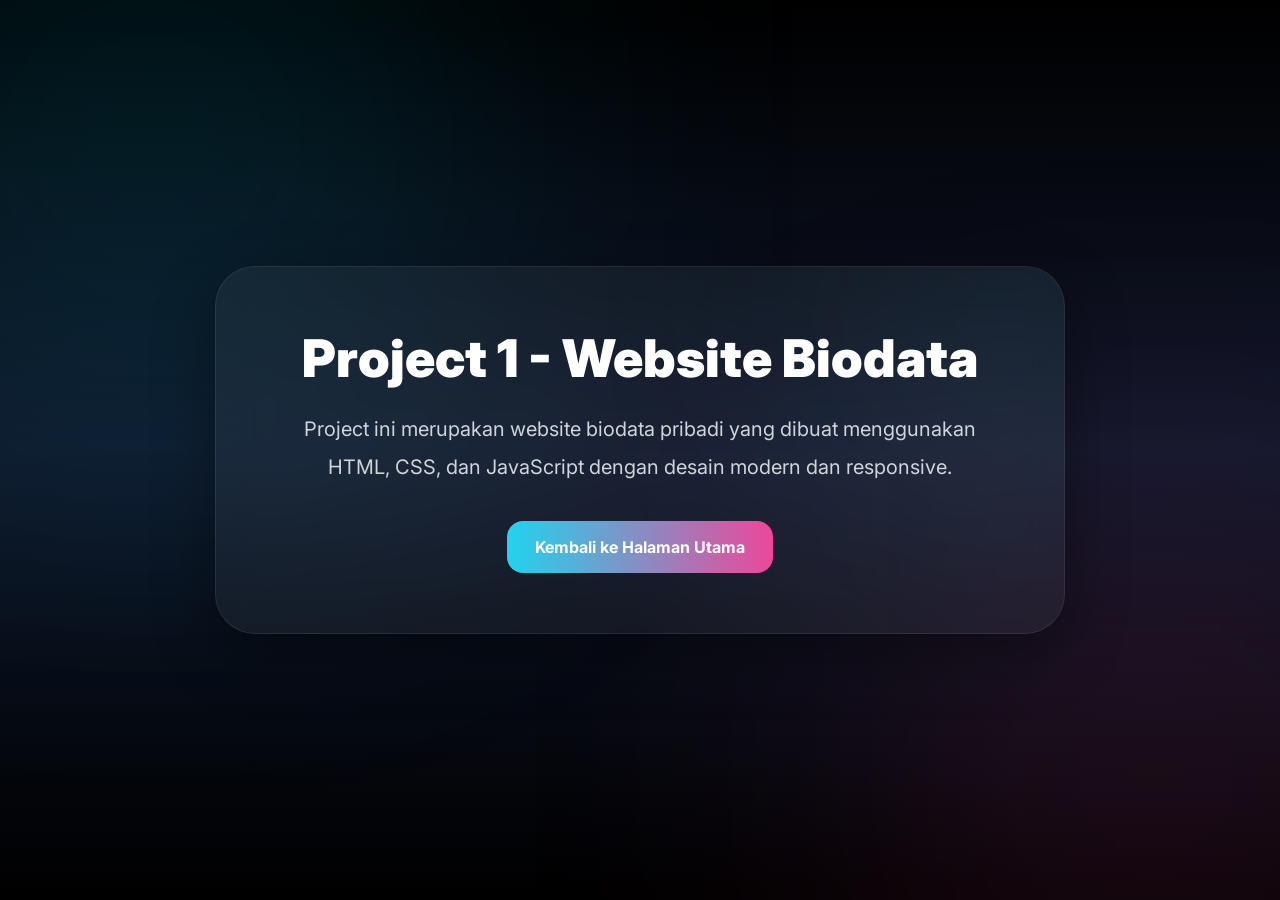
<file: project1.html>
<!DOCTYPE html>
<html lang="id">
<head>
  <meta charset="UTF-8">
  <meta name="viewport" content="width=device-width, initial-scale=1.0">
  <title>Project 1</title>
  <link rel="stylesheet" href="style.css">
</head>
<body>

  <section class="project-page">
    <div class="project-box">
      <h1>Project 1 - Website Biodata</h1>
      <p>
        Project ini merupakan website biodata pribadi yang dibuat menggunakan HTML,
        CSS, dan JavaScript dengan desain modern dan responsive.
      </p>

      <a href="index.html" class="back-btn">Kembali ke Halaman Utama</a>
    </div>
  </section>

</body>
</html>
</file>
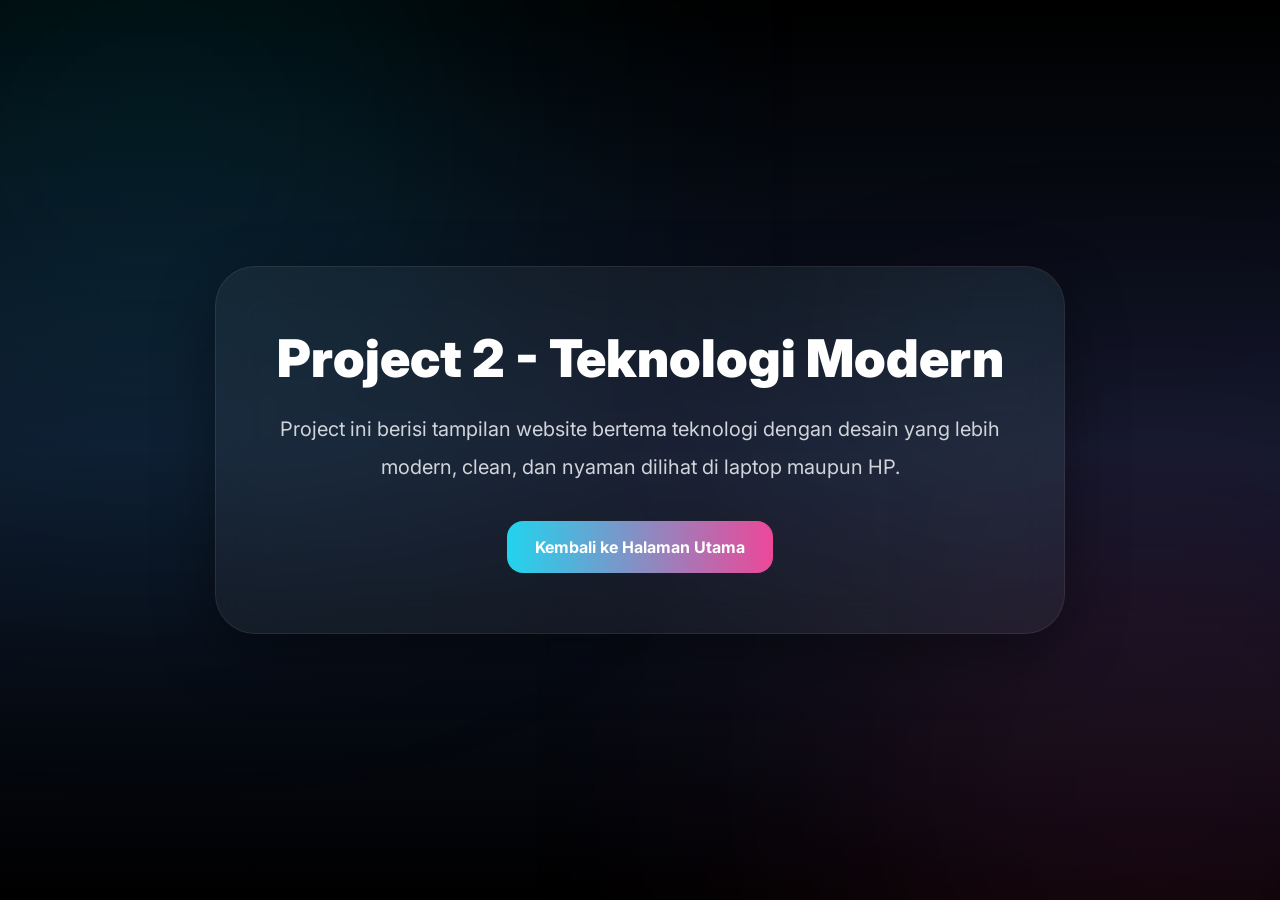
<file: project2.html>
<!DOCTYPE html>
<html lang="id">
<head>
  <meta charset="UTF-8">
  <meta name="viewport" content="width=device-width, initial-scale=1.0">
  <title>Project 2</title>
  <link rel="stylesheet" href="style.css">
</head>
<body>

  <section class="project-page">
    <div class="project-box">
      <h1>Project 2 - Teknologi Modern</h1>
      <p>
        Project ini berisi tampilan website bertema teknologi dengan desain yang
        lebih modern, clean, dan nyaman dilihat di laptop maupun HP.
      </p>

      <a href="index.html" class="back-btn">Kembali ke Halaman Utama</a>
    </div>
  </section>

</body>
</html>
</file>
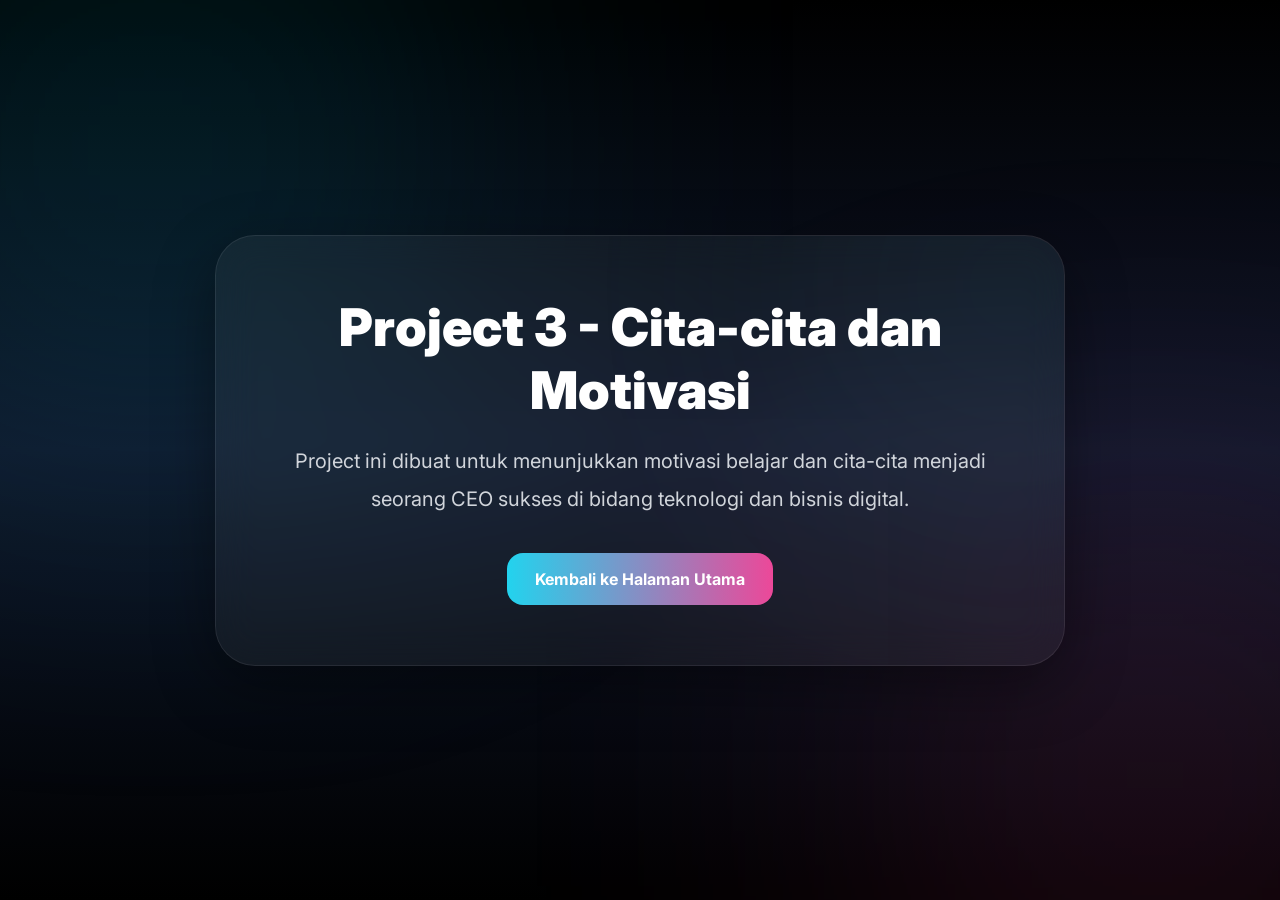
<file: project3.html>
<!DOCTYPE html>
<html lang="id">
<head>
  <meta charset="UTF-8">
  <meta name="viewport" content="width=device-width, initial-scale=1.0">
  <title>Project 3</title>
  <link rel="stylesheet" href="style.css">
</head>
<body>

  <section class="project-page">
    <div class="project-box">
      <h1>Project 3 - Cita-cita dan Motivasi</h1>
      <p>
        Project ini dibuat untuk menunjukkan motivasi belajar dan cita-cita menjadi
        seorang CEO sukses di bidang teknologi dan bisnis digital.
      </p>

      <a href="index.html" class="back-btn">Kembali ke Halaman Utama</a>
    </div>
  </section>

</body>
</html>
</file>
<file: style.css>
@import url('https://fonts.googleapis.com/css2?family=Inter:wght@300;400;500;700;900&display=swap');

*{
    margin:0;
    padding:0;
    box-sizing:border-box;
    font-family:'Inter',sans-serif;
}

body{
    background:linear-gradient(to bottom,#000000,#0f172a,#000000);
    color:white;
    min-height:100vh;
    overflow-x:hidden;
}

/* BACKGROUND GLOW */

body::before{
    content:'';
    position:fixed;
    width:500px;
    height:500px;
    background:#06b6d4;
    filter:blur(180px);
    opacity:0.2;
    top:-100px;
    left:-100px;
    z-index:-1;
}

body::after{
    content:'';
    position:fixed;
    width:450px;
    height:450px;
    background:#ec4899;
    filter:blur(180px);
    opacity:0.2;
    bottom:-100px;
    right:-100px;
    z-index:-1;
}

/* CONTAINER */

.container{
    width:90%;
    max-width:1200px;
    margin:auto;
}

/* HEADER */

header{
    position:sticky;
    top:0;
    z-index:100;
    backdrop-filter:blur(15px);
    background:rgba(0,0,0,0.5);
    border-bottom:1px solid rgba(255,255,255,0.08);
    padding:22px 0;
}

header .container{
    display:flex;
    justify-content:space-between;
    align-items:center;
}

.logo{
    font-size:32px;
    font-weight:900;
    background:linear-gradient(to right,#22d3ee,#ec4899);
    -background-clip:text;
    -webkit-text-fill-color:transparent;
    letter-spacing:2px;
}

nav{
    display:flex;
    gap:25px;
}

nav a{
    text-decoration:none;
    color:#d1d5db;
    font-weight:500;
    transition:0.3s;
}

nav a:hover{
    color:#22d3ee;
}

/* HERO */

.hero{
    padding:90px 0 50px;
}

.profile-card{
    display:grid;
    grid-template-columns:320px 1fr;
    gap:40px;
    align-items:center;
    background:rgba(255,255,255,0.05);
    border:1px solid rgba(255,255,255,0.08);
    border-radius:35px;
    padding:40px;
    backdrop-filter:blur(20px);
    box-shadow:0 20px 50px rgba(0,0,0,0.4);
    overflow:hidden;
    position:relative;
}

.profile-card::before{
    content:'';
    position:absolute;
    width:250px;
    height:250px;
    background:#06b6d4;
    border-radius:50%;
    filter:blur(120px);
    opacity:0.2;
    top:-80px;
    right:-80px;
}

.profile-card img{
    width:100%;
    border-radius:30px;
    object-fit:cover;
    box-shadow:0 20px 40px rgba(0,0,0,0.5);
    transition:0.5s;
}

.profile-card img:hover{
    transform:scale(1.04);
}

.profile-text h1{
    font-size:60px;
    line-height:1.1;
    font-weight:900;
    margin-bottom:18px;
}

.profile-text h1 span{
    color:#22d3ee;
}

.profile-text p{
    font-size:18px;
    color:#d1d5db;
    line-height:1.8;
    margin-bottom:12px;
}

/* SECTION */

.about,
.nilai,
.projects{
    margin-top:45px;
    background:rgba(255,255,255,0.05);
    border:1px solid rgba(255,255,255,0.08);
    border-radius:30px;
    padding:40px;
    backdrop-filter:blur(15px);
    box-shadow:0 20px 40px rgba(0,0,0,0.3);
}

.about h2,
.nilai h2,
.projects h2{
    font-size:38px;
    margin-bottom:20px;
    font-weight:800;
}

.about p{
    color:#d1d5db;
    line-height:1.9;
    font-size:18px;
}

/* TABLE */

table{
    width:100%;
    border-collapse:collapse;
    overflow:hidden;
    border-radius:20px;
}

table th{
    background:linear-gradient(to right,#22d3ee,#3b82f6);
    padding:18px;
    text-align:center;
    font-size:18px;
}

table td{
    padding:18px;
    background:rgba(255,255,255,0.05);
    border-bottom:1px solid rgba(255,255,255,0.08);
    text-align:center;
    color:#e5e7eb;
}

/* PROJECT */

.project-grid{
    display:grid;
    grid-template-columns:repeat(auto-fit,minmax(280px,1fr));
    gap:25px;
}

.card{
    background:rgba(255,255,255,0.05);
    border:1px solid rgba(255,255,255,0.08);
    border-radius:28px;
    padding:30px;
    transition:0.4s;
    overflow:hidden;
    position:relative;
}

.card::before{
    content:'';
    position:absolute;
    inset:0;
    background:linear-gradient(135deg,rgba(34,211,238,0.15),rgba(236,72,153,0.15));
    opacity:0;
    transition:0.4s;
}

.card:hover::before{
    opacity:1;
}

.card:hover{
    transform:translateY(-10px);
    border-color:#22d3ee;
}

.card h3{
    font-size:28px;
    margin-bottom:15px;
    position:relative;
    z-index:2;
}

.card p{
    color:#d1d5db;
    line-height:1.8;
    margin-bottom:25px;
    position:relative;
    z-index:2;
}

.card a{
    display:inline-block;
    padding:14px 22px;
    border-radius:15px;
    text-decoration:none;
    font-weight:700;
    background:linear-gradient(to right,#22d3ee,#ec4899);
    color:white;
    transition:0.3s;
    position:relative;
    z-index:2;
}

.card a:hover{
    transform:scale(1.05);
}

/* PROJECT PAGE */

.project-page{
    min-height:100vh;
    display:flex;
    justify-content:center;
    align-items:center;
    padding:40px;
}

.project-box{
    width:100%;
    max-width:850px;
    background:rgba(255,255,255,0.05);
    border:1px solid rgba(255,255,255,0.08);
    backdrop-filter:blur(20px);
    padding:60px;
    border-radius:40px;
    text-align:center;
    position:relative;
    overflow:hidden;
    box-shadow:0 20px 60px rgba(0,0,0,0.4);
}

.project-box::before{
    content:'';
    position:absolute;
    width:300px;
    height:300px;
    background:#22d3ee;
    border-radius:50%;
    filter:blur(140px);
    opacity:0.15;
    top:-100px;
    right:-100px;
}

.project-box h1{
    font-size:52px;
    margin-bottom:20px;
    font-weight:900;
    position:relative;
    z-index:2;
}

.project-box p{
    font-size:20px;
    color:#d1d5db;
    line-height:1.9;
    margin-bottom:35px;
    position:relative;
    z-index:2;
}

.back-btn{
    display:inline-block;
    padding:16px 28px;
    background:linear-gradient(to right,#22d3ee,#ec4899);
    border-radius:16px;
    text-decoration:none;
    color:white;
    font-weight:700;
    transition:0.3s;
    position:relative;
    z-index:2;
}

.back-btn:hover{
    transform:translateY(-4px) scale(1.04);
}

/* FOOTER */

footer{
    margin-top:60px;
    padding:30px;
    text-align:center;
    color:#9ca3af;
    border-top:1px solid rgba(255,255,255,0.08);
}

/* RESPONSIVE */

@media(max-width:900px){

    .profile-card{
        grid-template-columns:1fr;
        text-align:center;
    }

    .profile-text h1{
        font-size:42px;
    }

    nav{
        display:none;
    }
}

@media(max-width:600px){

    .profile-text h1{
        font-size:34px;
    }

    .about h2,
    .nilai h2,
    .projects h2{
        font-size:28px;
    }

    .project-box{
        padding:40px 25px;
    }

    .project-box h1{
        font-size:34px;
    }

    .project-box p{
        font-size:17px;
    }
}
</file>
